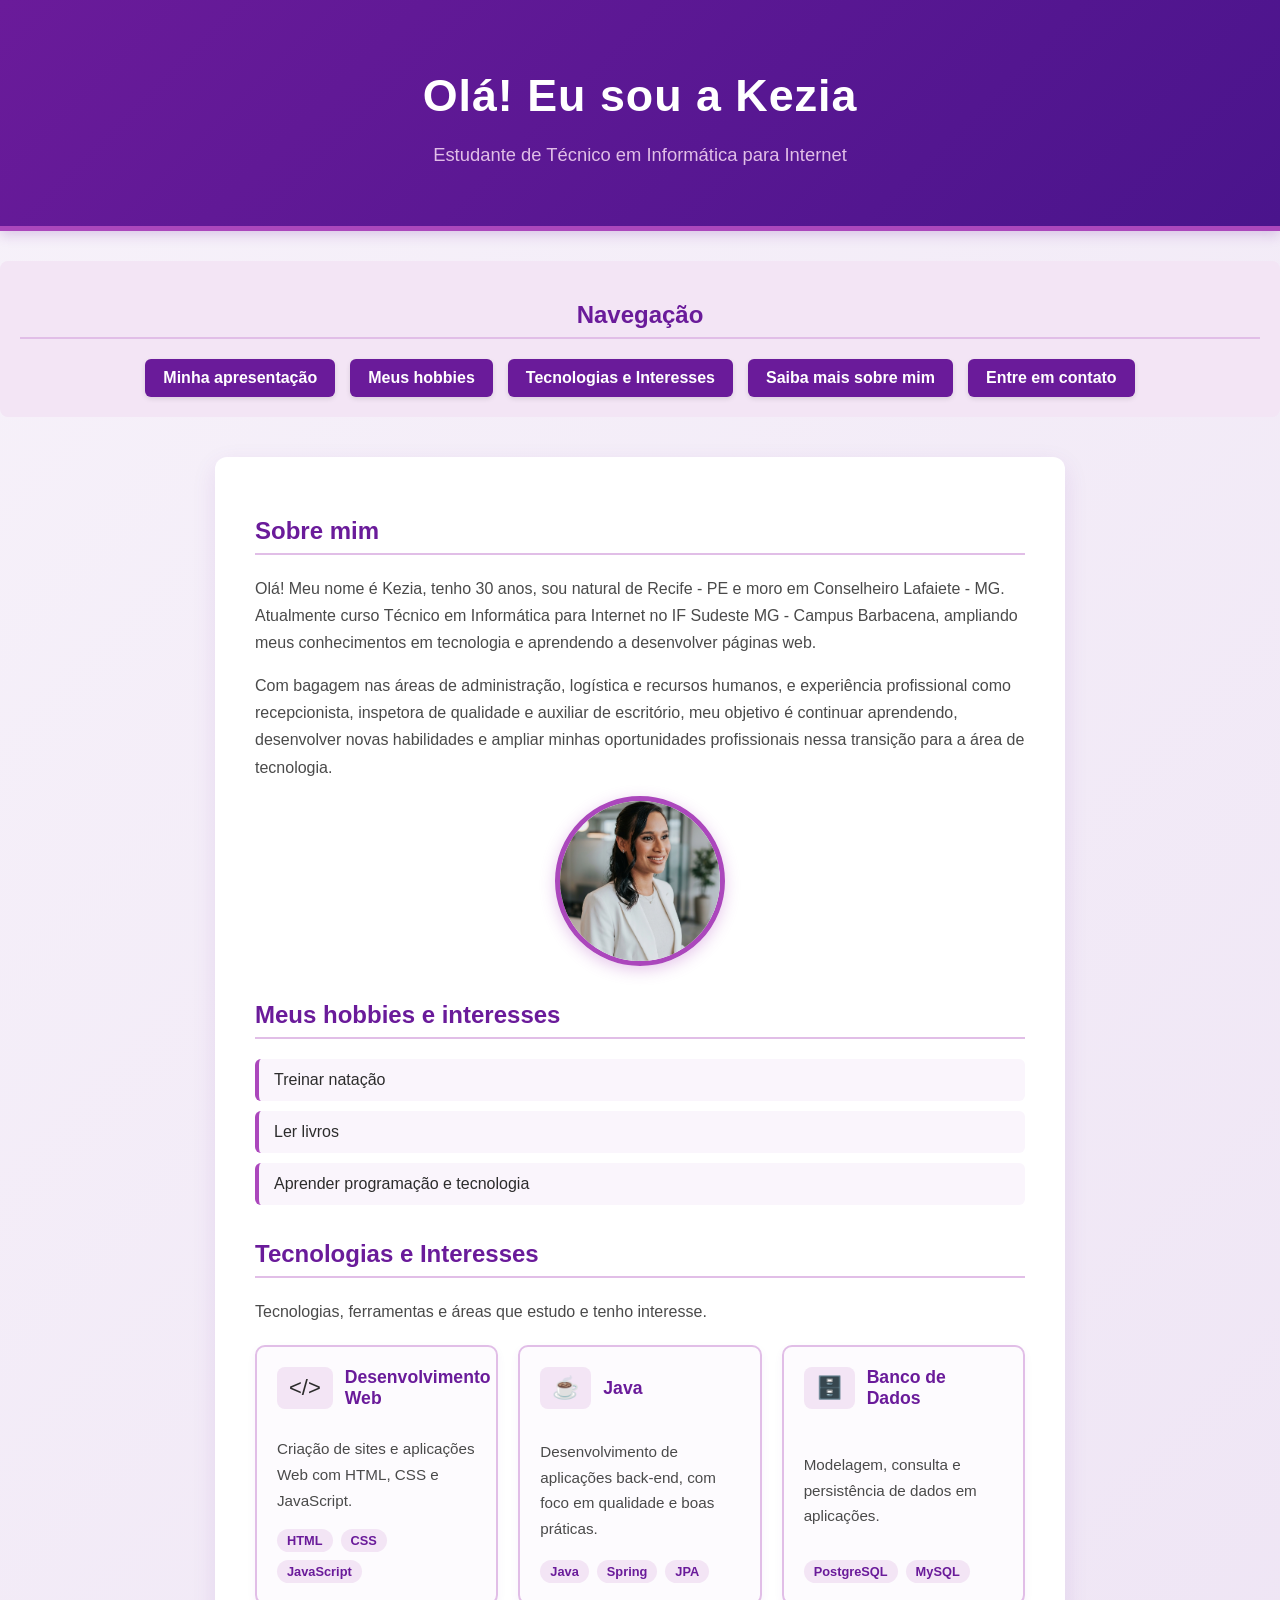
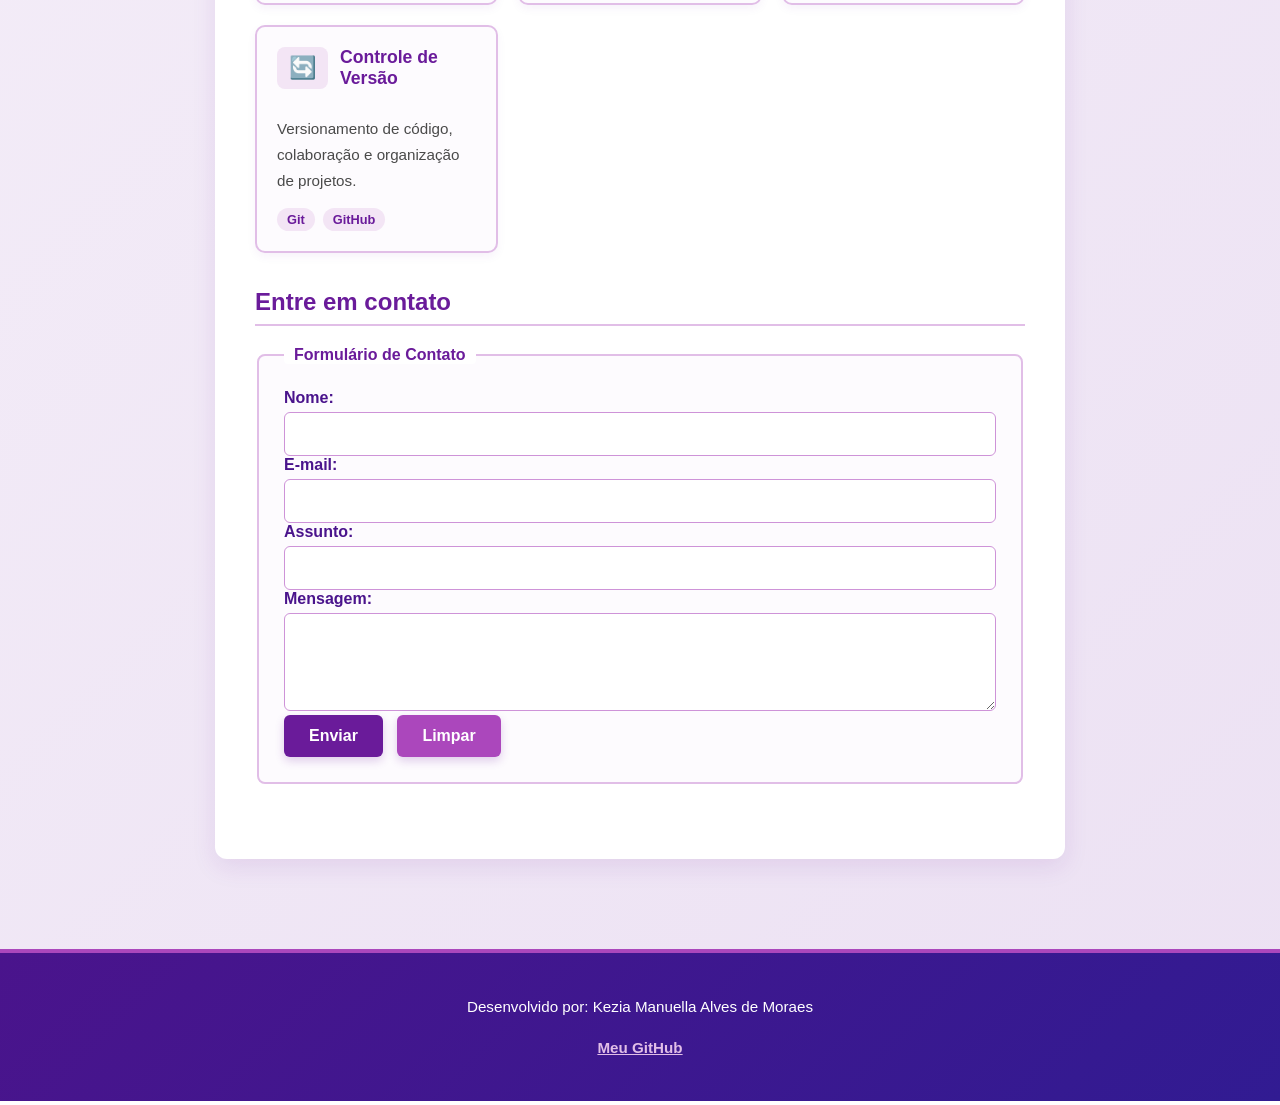
<file: index.html>
<!DOCTYPE html>
<html lang="pt-BR">

    <head>
        <meta charset="UTF-8">
        <meta name="viewport" content="width=device-width, initial-scale=1.0">
        <title>Minha Página Pessoal</title>

        <!-- Ligação com a folha de estilos externa -->
        <link rel="stylesheet" href="style.css">
    </head>

    <body>
        <header>
            <h1>Olá! Eu sou a Kezia</h1>
            <p>Estudante de Técnico em Informática para Internet</p>
        </header>

        <!-- BARRA DE NAVEGAÇÃO NO TOPO -->
        <nav>
            <h2>Navegação</h2>

            <ul>
                <li>
                    <a href="#apresentacao">
                        Minha apresentação
                    </a>
                </li>
                <li>
                    <a href="#hobbies">
                        Meus hobbies
                    </a>
                </li>
                <li>
                    <a href="#tecnologias">
                        Tecnologias e Interesses
                    </a>
                </li>
                <li>
                    <a href="sobre.html">
                        Saiba mais sobre mim
                    </a>
                </li>
                <li>
                    <a href="#contato">
                        Entre em contato
                    </a>
                </li>
            </ul>
        </nav>

        <main>
            <!-- SECÇÃO SOBRE MIM -->
            <section id="apresentacao">
                <h2>Sobre mim</h2>

                <p>
                    Olá! Meu nome é Kezia, tenho 30 anos, sou natural de Recife - PE e moro em Conselheiro Lafaiete - MG. 
                    Atualmente curso Técnico em Informática para Internet no IF Sudeste MG - Campus Barbacena, ampliando meus 
                    conhecimentos em tecnologia e aprendendo a desenvolver páginas web.
                </p>

                <p>
                    Com bagagem nas áreas de administração, logística e recursos humanos, e experiência profissional como recepcionista, 
                    inspetora de qualidade e auxiliar de escritório, meu objetivo é continuar aprendendo, desenvolver novas habilidades e 
                    ampliar minhas oportunidades profissionais nessa transição para a área de tecnologia.
                </p>

                <img src="imagens/foto.jpg"
                     alt="Foto de apresentação da Kezia"
                     class="foto-perfil"
                     width="450">
            </section>

            <!-- SECÇÃO HOBBIES -->
            <section id="hobbies">
                <h2>Meus hobbies e interesses</h2>

                <ul>
                    <li>Treinar natação</li>
                    <li>Ler livros</li>
                    <li>Aprender programação e tecnologia</li>
                </ul>
            </section>

            <!-- SECÇÃO DE TECNOLOGIAS E INTERESSES -->
            <section id="tecnologias">
                <h2>Tecnologias e Interesses</h2>
                <p>Tecnologias, ferramentas e áreas que estudo e tenho interesse.</p>

                <div class="grid-cards">
                    <!-- CARTÃO 1 -->
                    <div class="card">
                        <div class="card-topo">
                            <span class="icone">&lt;/&gt;</span>
                            <h3>Desenvolvimento Web</h3>
                        </div>
                        <p>Criação de sites e aplicações Web com HTML, CSS e JavaScript.</p>
                        <div class="card-tags">
                            <span class="tag">HTML</span>
                            <span class="tag">CSS</span>
                            <span class="tag">JavaScript</span>
                        </div>
                    </div>

                    <!-- CARTÃO 2 -->
                    <div class="card">
                        <div class="card-topo">
                            <span class="icone">☕</span>
                            <h3>Java</h3>
                        </div>
                        <p>Desenvolvimento de aplicações back-end, com foco em qualidade e boas práticas.</p>
                        <div class="card-tags">
                            <span class="tag">Java</span>
                            <span class="tag">Spring</span>
                            <span class="tag">JPA</span>
                        </div>
                    </div>

                    <!-- CARTÃO 3 -->
                    <div class="card">
                        <div class="card-topo">
                            <span class="icone">🗄️</span>
                            <h3>Banco de Dados</h3>
                        </div>
                        <p>Modelagem, consulta e persistência de dados em aplicações.</p>
                        <div class="card-tags">
                            <span class="tag">PostgreSQL</span>
                            <span class="tag">MySQL</span>
                        </div>
                    </div>

                    <!-- CARTÃO 4 -->
                    <div class="card">
                        <div class="card-topo">
                            <span class="icone">🔄</span>
                            <h3>Controle de Versão</h3>
                        </div>
                        <p>Versionamento de código, colaboração e organização de projetos.</p>
                        <div class="card-tags">
                            <span class="tag">Git</span>
                            <span class="tag">GitHub</span>
                        </div>
                    </div>
                </div>
            </section>

            <!-- SECÇÃO DE CONTATOS -->
            <section id="contato">
                <h2>Entre em contato</h2>
                <form>
                    <fieldset>
                        <legend>Formulário de Contato</legend>

                        <div>
                            <label for="nome">Nome:</label>
                            <input type="text" id="nome" name="nome" required>
                        </div>

                        <div>
                            <label for="email">E-mail:</label>
                            <input type="email" id="email" name="email" required>
                        </div>

                        <div>
                            <label for="assunto">Assunto:</label>
                            <input type="text" id="assunto" name="assunto">
                        </div>

                        <div>
                            <label for="mensagem">Mensagem:</label>
                            <textarea id="mensagem" name="mensagem" rows="4" required></textarea>
                        </div>

                        <div>
                            <button type="submit">Enviar</button>
                            <button type="reset">Limpar</button>
                        </div>
                    </fieldset>
                </form>
            </section>
        </main>

        <footer>
            <p>Desenvolvido por: Kezia Manuella Alves de Moraes</p>

            <p>
                <a href="https://github.com/kezia242"
                   target="_blank"
                   rel="noopener noreferrer">
                    Meu GitHub
                </a>
            </p>
        </footer>
    </body>

</html>
</file>
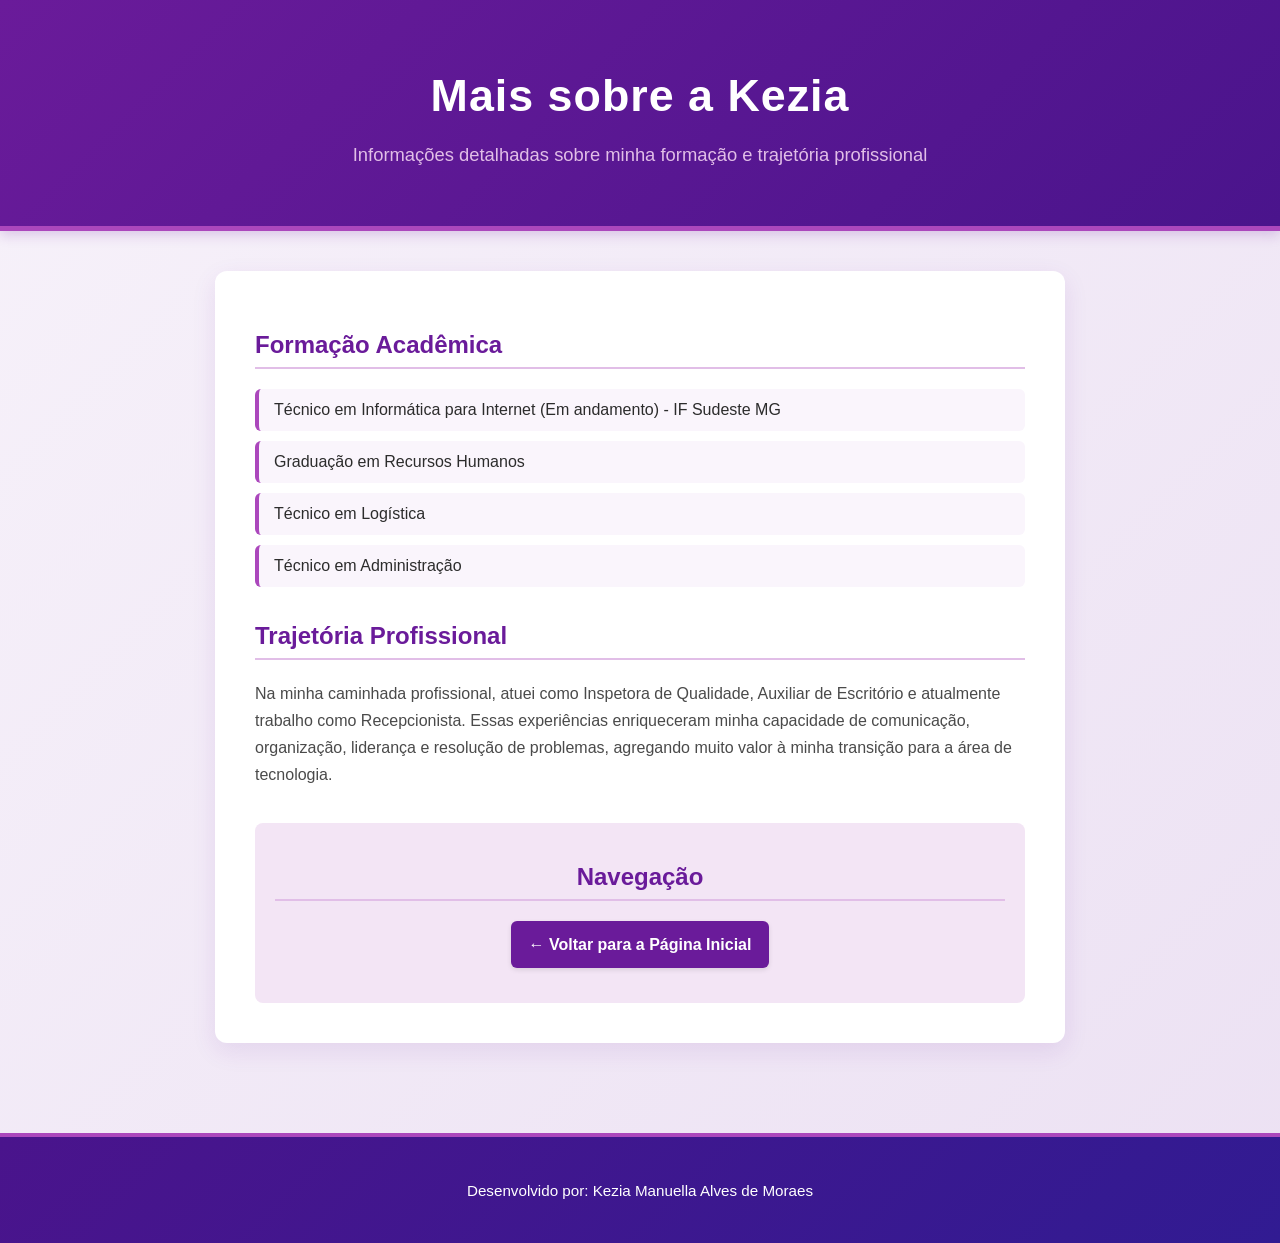
<file: sobre.html>
<!DOCTYPE html>
<html lang="pt-BR">

    <head>
        <meta charset="UTF-8">
        <meta name="viewport" content="width=device-width, initial-scale=1.0">
        <title>Saiba mais sobre mim - Kezia</title>

        <!-- Ligação com a folha de estilos externa -->
        <link rel="stylesheet" href="style.css">
    </head>

    <body>
        <header>
            <h1>Mais sobre a Kezia</h1>
            <p>Informações detalhadas sobre minha formação e trajetória profissional</p>
        </header>

        <main>
            <section>
                <h2>Formação Acadêmica</h2>
                <ul>
                    <li>Técnico em Informática para Internet (Em andamento) - IF Sudeste MG</li>
                    <li>Graduação em Recursos Humanos</li>
                    <li>Técnico em Logística</li>
                    <li>Técnico em Administração</li>
                </ul>
            </section>

            <section>
                <h2>Trajetória Profissional</h2>
                <p>
                    Na minha caminhada profissional, atuei como Inspetora de Qualidade, 
                    Auxiliar de Escritório e atualmente trabalho como Recepcionista. 
                    Essas experiências enriqueceram minha capacidade de comunicação, organização, 
                    liderança e resolução de problemas, agregando muito valor à minha transição 
                    para a área de tecnologia.
                </p>
            </section>

            <nav>
                <h2>Navegação</h2>
                <p>
                    <a href="index.html">← Voltar para a Página Inicial</a>
                </p>
            </nav>
        </main>

        <footer>
            <p>Desenvolvido por: Kezia Manuella Alves de Moraes</p>
        </footer>
    </body>

</html>
</file>
<file: style.css>
/* --- 1. CONFIGURAÇÕES GERAIS E FUNDO COM DEGRADÉ --- */
body {
    font-family: 'Segoe UI', Tahoma, Geneva, Verdana, sans-serif;
    background: linear-gradient(135deg, #f7f2fa 0%, #ece1f3 100%);
    color: #2c2c2c;
    margin: 0;
    padding: 0;
    min-height: 100vh;

    /* REQUISITO DA ATIVIDADE: Grid Layout na estrutura geral da página */
    display: grid;
    grid-template-rows: auto 1fr auto;
    grid-template-columns: 1fr;
}

/* --- 2. CABEÇALHO (Roxo Elegante com Sombra) --- */
header {
    background: linear-gradient(135deg, #6a1b9a 0%, #4a148c 100%);
    color: #ffffff;
    text-align: center;
    padding: 40px 20px;
    border-bottom: 5px solid #ab47bc;
    box-shadow: 0 4px 12px rgba(106, 27, 154, 0.2);
    grid-column: 1 / -1;
}

header h1 {
    font-size: 2.8rem;
    margin-bottom: 10px;
    color: #ffffff;
    letter-spacing: 1px;
}

header p {
    color: #e1bee7;
    font-size: 1.15rem;
    font-weight: 300;
}

/* --- 3. CONTEÚDO PRINCIPAL (Efeito Cartão Flutuante) --- */
main {
    max-width: 850px;
    margin: 40px auto;
    background-color: #ffffff;
    padding: 40px;
    border-radius: 12px;
    box-shadow: 0 8px 25px rgba(106, 27, 154, 0.1);
    box-sizing: border-box;
    width: 90%; /* Ajustado para dar margem lateral em telas pequenas */
}

section {
    margin-bottom: 35px;
}

h2 {
    color: #6a1b9a;
    border-bottom: 2px solid #e1bee7;
    padding-bottom: 8px;
    margin-bottom: 20px;
    font-size: 1.5rem;
}

p {
    line-height: 1.7;
    margin-bottom: 15px;
    color: #4a4a4a;
}

/* Listas estilizadas */
ul {
    list-style-type: none;
    padding-left: 0;
}

li {
    background-color: #faf5fc;
    margin-bottom: 10px;
    padding: 12px 15px;
    border-radius: 6px;
    border-left: 4px solid #ab47bc;
    transition: transform 0.2s ease;
}

li:hover {
    transform: translateX(5px);
}

/* --- 4. ESTILIZAÇÃO DA FOTO DE PERFIL --- */
.foto-perfil {
    width: 160px;
    height: 160px;
    border-radius: 50%;
    border: 5px solid #ab47bc;
    display: block;
    margin: 0 auto 25px auto;
    object-fit: cover;
    box-shadow: 0 4px 15px rgba(171, 71, 188, 0.3);
    max-width: 100%; /* Garante responsividade da imagem */
}

/* --- 5. ESTILIZAÇÃO DOS CARTÕES (GRID & FLEXBOX) --- */

.grid-cards {
    display: grid;
    grid-template-columns: repeat(auto-fit, minmax(240px, 1fr));
    gap: 20px;
    margin-top: 20px;
}

.card {
    background-color: #fdfbfe;
    border: 2px solid #e1bee7;
    border-radius: 10px;
    padding: 20px;
    box-shadow: 0 4px 10px rgba(106, 27, 154, 0.05);
    transition: transform 0.2s ease, box-shadow 0.2s ease;

    display: flex;
    flex-direction: column;
    justify-content: space-between;
}

.card:hover {
    transform: translateY(-5px);
    box-shadow: 0 6px 15px rgba(106, 27, 154, 0.15);
}

.card-topo {
    display: flex;
    align-items: center;
    gap: 12px;
    margin-bottom: 12px;
}

.icone {
    font-size: 22px;
    background-color: #f3e5f5;
    padding: 8px 12px;
    border-radius: 8px;
}

.card h3 {
    color: #6a1b9a;
    font-size: 1.1rem;
    margin: 0;
}

.card p {
    font-size: 0.95rem;
    color: #4a4a4a;
    margin-bottom: 15px;
}

.card-tags {
    display: flex;
    flex-wrap: wrap;
    gap: 8px;
}

.tag {
    background-color: #f3e5f5;
    color: #6a1b9a;
    padding: 4px 10px;
    border-radius: 20px;
    font-size: 0.8rem;
    font-weight: bold;
}

/* --- 6. FORMULÁRIO DE CONTATO MODERNO --- */
form {
    display: flex;
    flex-direction: column;
    gap: 15px;
}

fieldset {
    border: 2px solid #e1bee7;
    border-radius: 8px;
    padding: 25px;
    background-color: #fdfbfe;
}

legend {
    font-weight: bold;
    color: #6a1b9a;
    padding: 0 10px;
    background-color: #ffffff;
    border-radius: 4px;
}

label {
    font-weight: bold;
    color: #4a148c;
    display: block;
    margin-bottom: 5px;
}

input, textarea {
    width: 100%;
    padding: 12px;
    border: 1px solid #ce93d8;
    border-radius: 6px;
    font-size: 1rem;
    box-sizing: border-box;
    background-color: #ffffff;
    transition: border-color 0.3s ease, box-shadow 0.3s ease;
}

input:focus, textarea:focus {
    border-color: #6a1b9a;
    outline: none;
    box-shadow: 0 0 8px rgba(106, 27, 154, 0.2);
}

button[type="submit"], button[type="reset"] {
    background-color: #6a1b9a;
    color: white;
    padding: 12px 25px;
    border: none;
    border-radius: 6px;
    font-size: 1rem;
    font-weight: bold;
    cursor: pointer;
    transition: background-color 0.3s ease, transform 0.1s ease;
    margin-right: 10px;
    box-shadow: 0 4px 10px rgba(106, 27, 154, 0.2);
}

button[type="submit"]:hover {
    background-color: #4a148c;
    transform: translateY(-2px);
}

button[type="reset"] {
    background-color: #ab47bc;
}

button[type="reset"]:hover {
    background-color: #8e24aa;
    transform: translateY(-2px);
}

/* --- 7. NAVEGAÇÃO E RODAPÉ --- */
nav {
    background-color: #f3e5f5;
    padding: 20px;
    border-radius: 8px;
    text-align: center;
    margin-top: 30px;
}

nav ul {
    list-style: none;
    padding: 0;
    display: flex;
    justify-content: center;
    gap: 15px;
    flex-wrap: wrap;
    margin: 0;
}

nav ul li {
    background: none;
    border: none;
    margin: 0;
    padding: 0;
}

nav ul li:hover {
    transform: none;
}

nav a, nav p a {
    background-color: #6a1b9a;
    color: white;
    text-decoration: none;
    font-weight: bold;
    padding: 10px 18px;
    border-radius: 6px;
    transition: background-color 0.3s ease, box-shadow 0.3s ease;
    display: inline-block;
    box-shadow: 0 2px 5px rgba(0, 0, 0, 0.1);
}

nav a:hover, nav p a:hover {
    background-color: #ab47bc;
    color: white;
    box-shadow: 0 4px 10px rgba(106, 27, 154, 0.3);
}

footer {
    background: linear-gradient(135deg, #4a148c 0%, #311b92 100%);
    color: #ffffff;
    text-align: center;
    padding: 25px;
    font-size: 0.95rem;
    margin-top: 50px;
    border-top: 4px solid #ab47bc;
    grid-column: 1 / -1;
}

footer p {
    color: #ffffff;
}

footer a {
    color: #e1bee7;
    text-decoration: underline;
    font-weight: bold;
}

footer a:hover {
    color: #ffffff;
}

/* --- 8. MEDIA QUERIES (DESIGN RESPONSIVO) --- */

/* Para Tablets (telas até 768px) */
@media (max-width: 768px) {
    main {
        padding: 20px;
        margin: 20px auto;
        width: 95%;
    }

    header h1 {
        font-size: 2.2rem;
    }

    header p {
        font-size: 1rem;
    }

    fieldset {
        padding: 15px;
    }
}

/* Para Smartphones (telas até 480px) */
@media (max-width: 480px) {
    header {
        padding: 25px 10px;
    }

    header h1 {
        font-size: 1.8rem;
    }

    main {
        padding: 15px;
        margin: 10px auto;
        width: 98%;
        border-radius: 6px;
    }

    /* Os botões de formulário empilham e ocupam 100% para facilitar o toque no celular */
    button[type="submit"], button[type="reset"] {
        width: 100%;
        margin-right: 0;
        margin-bottom: 10px;
    }

    /* O menu de navegação vira coluna para caber bem na tela vertical do celular */
    nav ul {
        flex-direction: column;
        gap: 10px;
    }

    nav a {
        display: block;
        width: 100%;
        box-sizing: border-box;
    }
}
</file>
